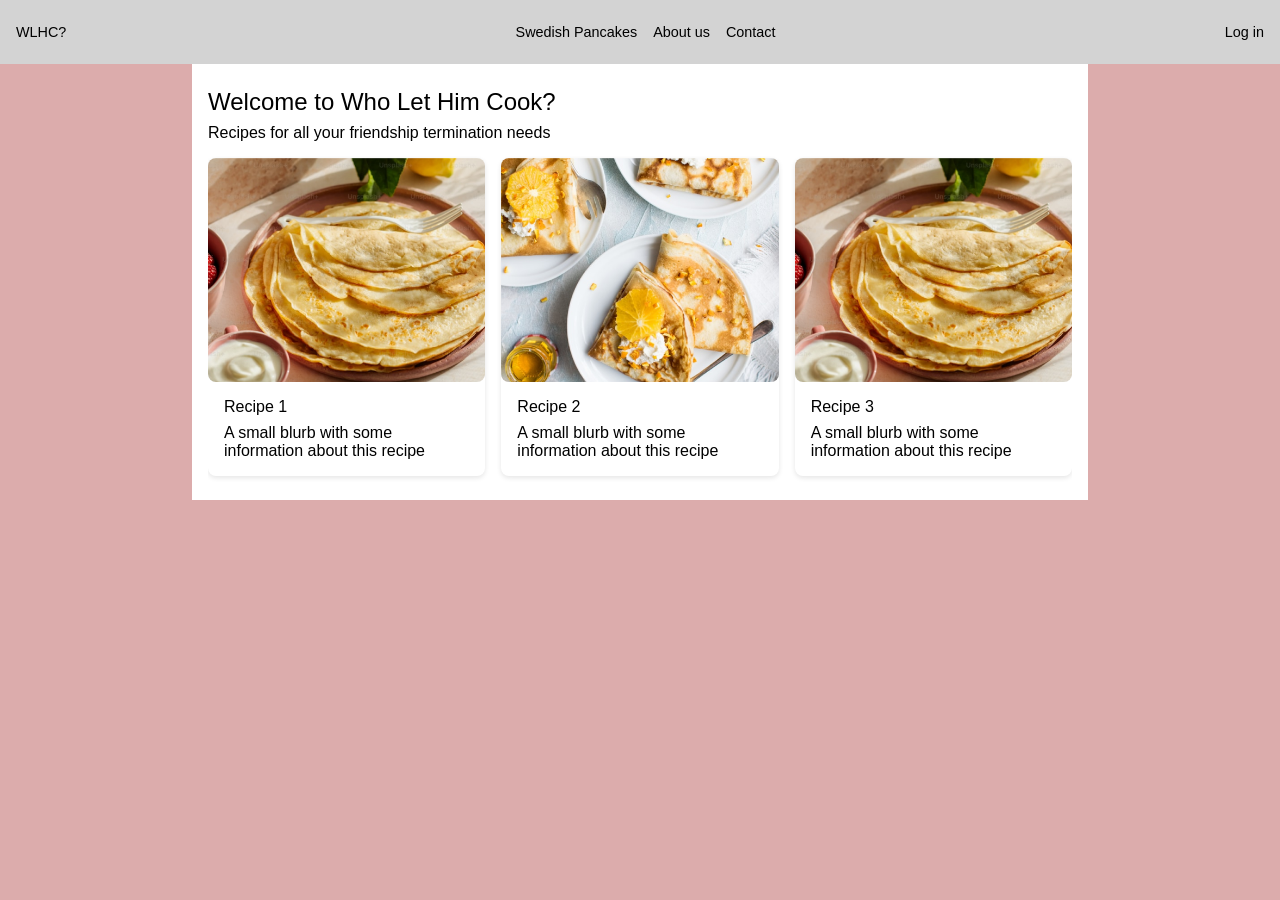
<file: index.html>
<!DOCTYPE html>
<html lang="en">
  <head>
    <meta charset="UTF-8">
    <meta name="viewport" content="width=device-width, initial-scale=1.0">
    <title>Who let him cook?</title>
    <link rel="stylesheet" href="style.css">
  </head>
  <body>
    <header>
      <nav>
        <a href="index.html" aria-label="Home page">WLHC?</a>
        <ul class="nav-links">
          <li><a href="pages/recipe.html" aria-label="Swedish Pancakes">Swedish Pancakes</a></li>
          <li><a href="pages/about.html" aria-label="About us">About us</a></li>
          <li><a href="pages/contact.html" aria-label="Contact us">Contact</a></li>
        </ul>
        <ul class="nav-account">
          <li><a href="login.html" aria-label="Log in/Sign up">Log in</a></li>
        </ul>
      </nav>
    </header>
    <main class="main-content container">
      <section class="hero content">
        <h1>Welcome to Who Let Him Cook?</h1>
        <p>Recipes for all your friendship termination needs</p>
        <ul class="recipe-grid">
          <li class="grid-item" aria-labelledby="r1">
            <a href="pages/recipe.html" >
              <img src="images/p1.png" alt="Pannkaka with cream and berries">
              <div class="text-container" id="r1">
                <h2>Recipe 1</h2>
                <p>A small blurb with some information about this recipe</p>
              </div>
            </a>
          </li>
          <li class="grid-item" aria-labelledby="r2">
            <a href="pages/recipe.html" >
              <img src="images/p2.png" alt="Pannkaka with orange, honey and powdered sugar">
              <div class="text-container" id="r2">
                <h2>Recipe 2</h2>
                <p>A small blurb with some information about this recipe</p>
              </div>
            </a>
          </li>
          <li class="grid-item" aria-labelledby="r3">
            <a href="pages/recipe.html" >
              <img src="images/p1.png" alt="Pannkaka with cream and berries">
              <div class="text-container" id="r3">
                <h2>Recipe 3</h2>
                <p>A small blurb with some information about this recipe</p>
              </div>
            </a>
          </li>
        </ul>
      </section>
    </main>
  </body>
</html>
</file>
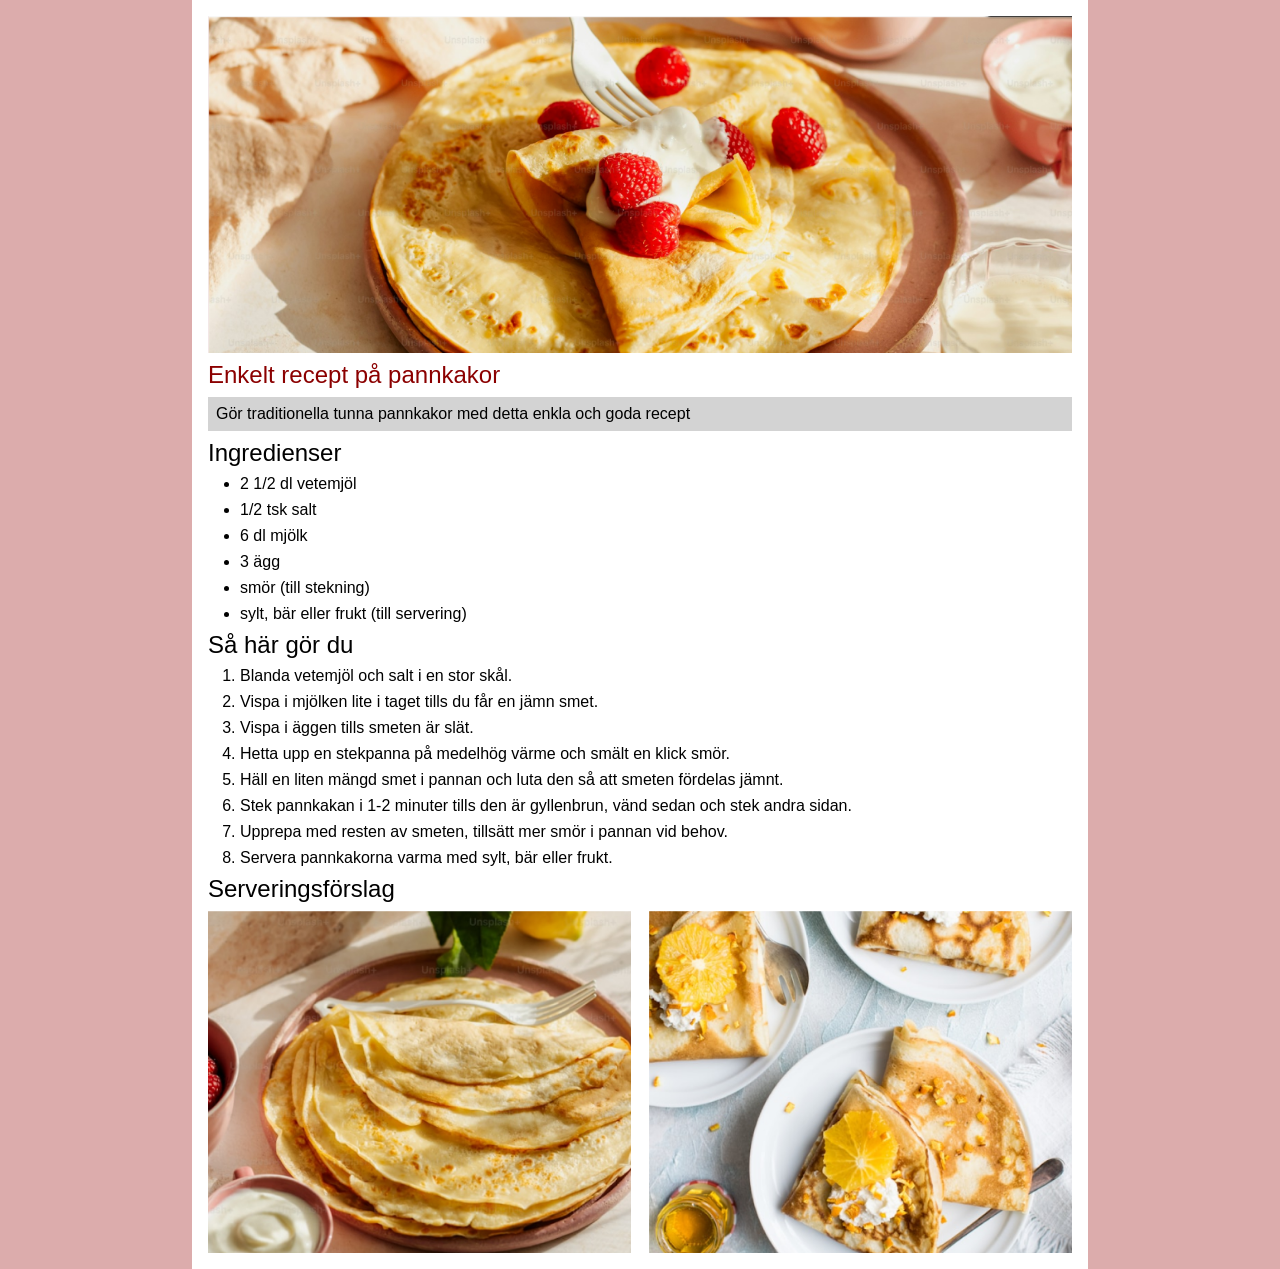
<file: recipe.html>
<!DOCTYPE html>
<html lang="en">
<head>
  <title>Pannkakor</title>
  <link rel="stylesheet" href="style.css">
</head>
<body>
 <main class="main-content container">
    <img src="images/banner.png" alt="Pannkakor-banner" class="banner-image">
    <article class="content" aria-labelledby="title" aria-describedby="description">
      <header>
        <h1 id="title" class="title">Enkelt recept på pannkakor</h1>
        <p id="description" class="description"> Gör traditionella tunna pannkakor med detta enkla och goda recept</p>
      </header>
      <section aria-describedby="ingredients">
        <h2 id="ingredients">Ingredienser</h2>
        <ul>
          <li>2 1/2 dl vetemjöl</li>
          <li>1/2 tsk salt</li>
          <li>6 dl mjölk</li>
          <li>3 ägg</li>
          <li>smör (till stekning)</li>
          <li>sylt, bär eller frukt (till servering)</li>
        </ul>
      </section>
      <section aria-describedby="instructions">
        <h2 id="instructions"> Så här gör du</h2>
        <ol>
          <li>Blanda vetemjöl och salt i en stor skål.</li>
          <li>Vispa i mjölken lite i taget tills du får en jämn smet.</li>
          <li>Vispa i äggen tills smeten är slät.</li>
          <li>Hetta upp en stekpanna på medelhög värme och smält en klick smör.</li>
          <li>Häll en liten mängd smet i pannan och luta den så att smeten fördelas jämnt.</li>
          <li>Stek pannkakan i 1-2 minuter tills den är gyllenbrun, vänd sedan och stek andra sidan.</li>
          <li>Upprepa med resten av smeten, tillsätt mer smör i pannan vid behov.</li>
          <li>Servera pannkakorna varma med sylt, bär eller frukt.</li>
        </ol>
      </section>
      <section aria-describedby="suggestions">
        <h2 id="suggestions">Serveringsförslag</h2>
        <div class="gallery">
          <img src="images/p1.png" class="pancake-image" alt="Pannkaka with cream and berries">
          <img src="images/p2.png" class="pancake-image" alt="Pannkaka with orange, honey and powdered sugar">
        </div>
      </section>
   </article>

 </main>
</body>
</html>
</file>
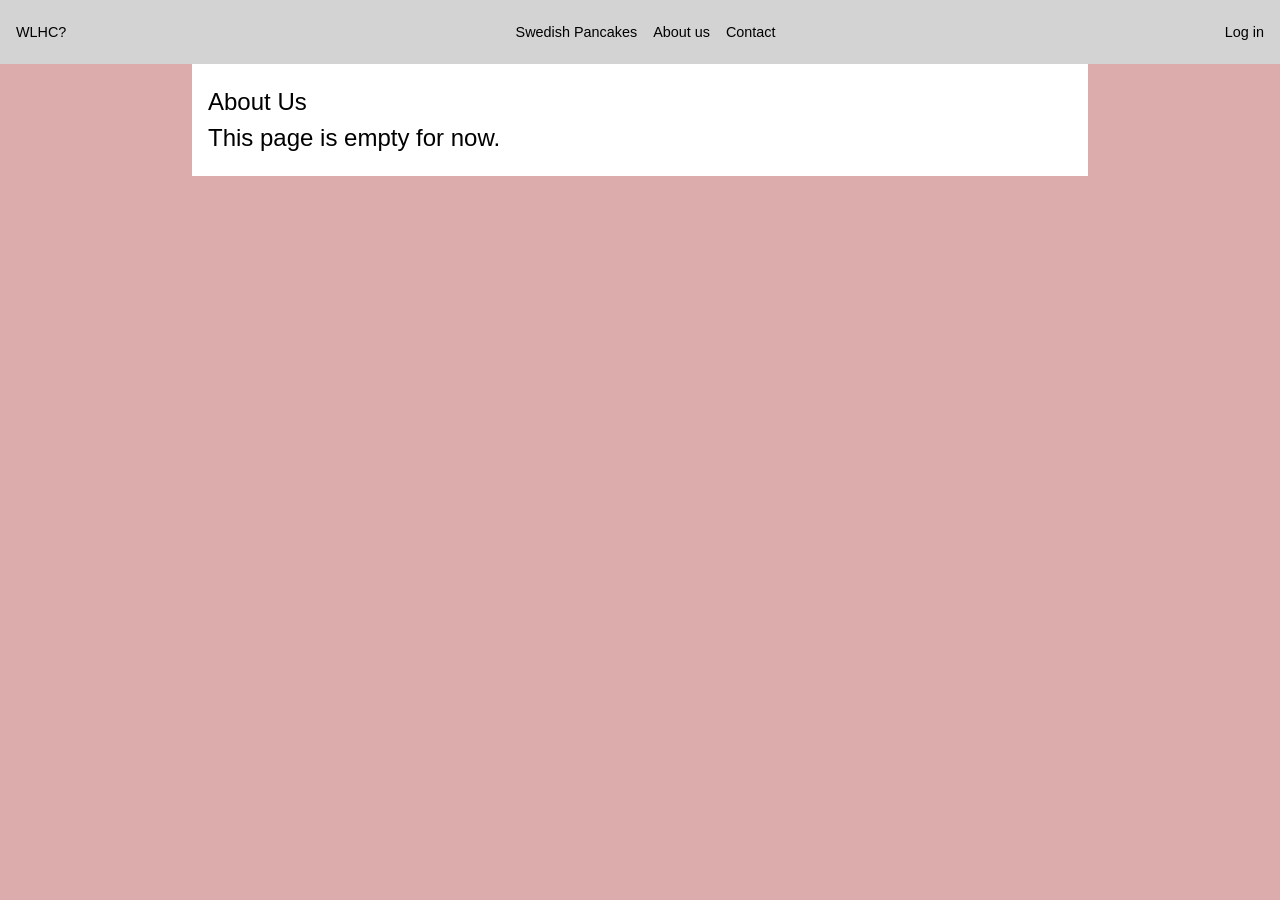
<file: pages/about.html>
<!DOCTYPE html>
<html lang="en">
  <head>
    <title>About us</title>
      <meta charset="UTF-8">
      <meta name="viewport" content="width=device-width, initial-scale=1.0">
    <link rel="stylesheet" href="../style.css">
  </head>
  <body>
    <header>
    <nav>
      <a href="../index.html" aria-label="Home page">WLHC?</a>
      <ul class="nav-links">
        <li><a href="recipe.html" aria-label="Swedish Pancakes">Swedish Pancakes</a></li>
        <li><a href="about.html" aria-label="About us">About us</a></li>
        <li><a href="contact.html" aria-label="Contact us">Contact</a></li>
      </ul>
      <ul class="nav-account">
        <li><a href="../login.html" aria-label="Log in/Sign up">Log in</a></li>
      </ul>
    </nav>
  </header>
    <main class="main-content container">
      <h1>About Us</h1>
      <h2>This page is empty for now.</h2>
    </main>
  </body>
</html>
</file>
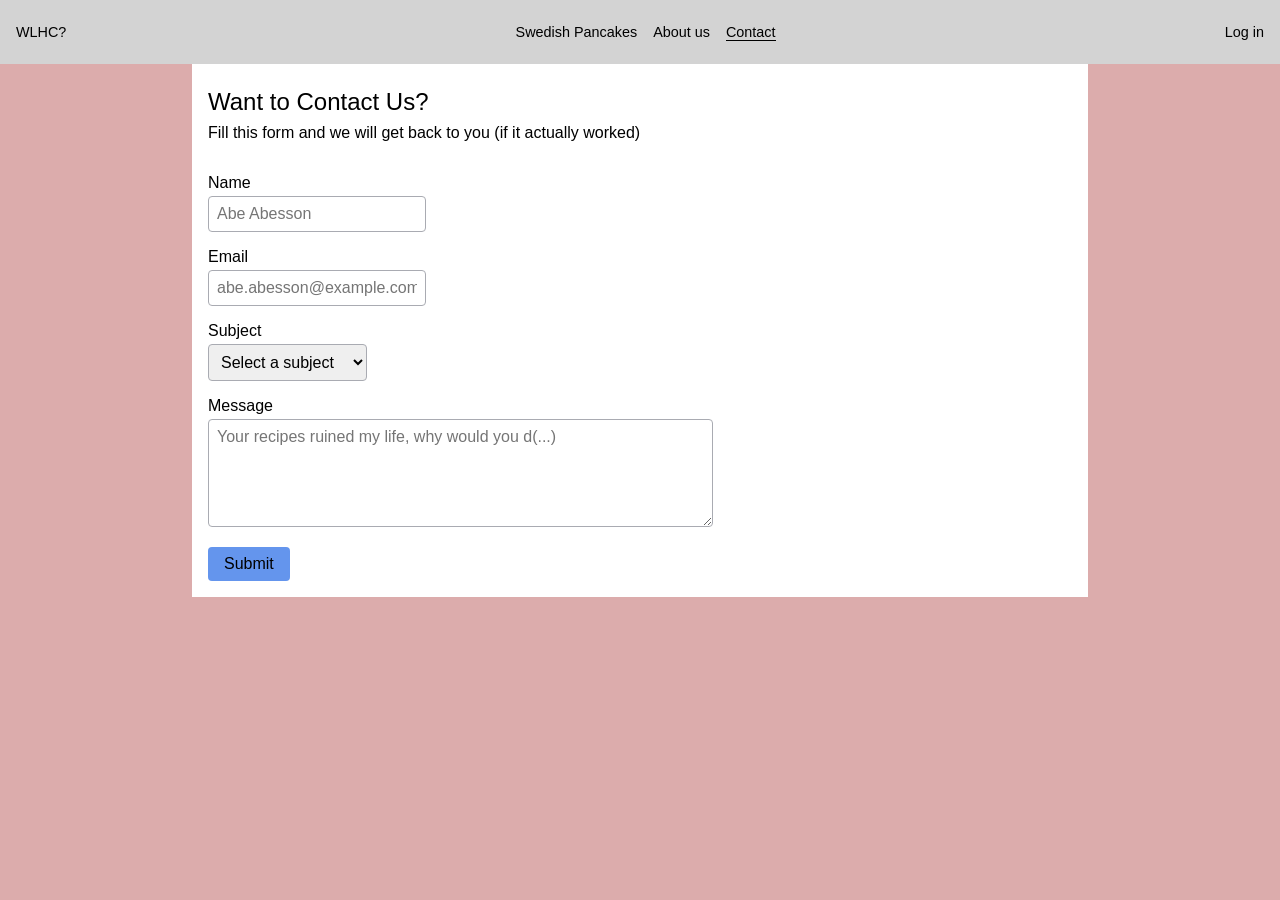
<file: pages/contact.html>
<!DOCTYPE html>
<html lang="en">
  <head>
    <title>Contact Us</title>
      <meta charset="UTF-8">
      <meta name="viewport" content="width=device-width, initial-scale=1.0">
    <link rel="stylesheet" href="../style.css">
    <link rel="stylesheet" href="../css/contact.css">
  </head>
  <body>
    <header>
      <nav>
        <a href="../index.html" aria-label="Home page">WLHC?</a>
        <ul class="nav-links">
          <li><a href="../pages/recipe.html" aria-label="Swedish Pancakes">Swedish Pancakes</a></li>
          <li><a href="../pages/about.html" aria-label="About us">About us</a></li>
          <li><p class="current-page">Contact</p></li>
        </ul>
        <ul class="nav-account">
          <li><a href="../login.html" aria-label="Log in/Sign up">Log in</a></li>
        </ul>
      </nav>
    </header>
    <main class="main-content container">
      <h1>Want to Contact Us?</h1>
      <p>Fill this form and we will get back to you (if it actually worked)</p>
      <form action="#" method="POST">
        <div class="form-group">
          <label for="name">Name</label>
          <input type="text" id="name" name="name" required autocomplete="name" placeholder="Abe Abesson" />
        </div>
        <div class="form-group">
          <label for="email">Email</label>
          <input type="email" id="email" name="email" required autocomplete="email" placeholder="abe.abesson@example.com" />
        </div>
        <div class="form-group">
          <label for="subject">Subject</label>
          <select id="subject" name="subject" required>
            <option value="" disabled selected>Select a subject</option>
            <option value="general">General Inquiry</option>
            <option value="feedback">Hate mail</option>
            <option value="report">Phishing Attempt</option>
          </select>
        </div>
        <div class="form-group">
          <label for="message">Message</label>
          <textarea id="message" name="message" rows="5" cols="50" required placeholder="Your recipes ruined my life, why would you d(...)"></textarea>
        </div>
        <button type="submit">Submit</button>
      </form>
    </main>
  </body>
</html>
</file>
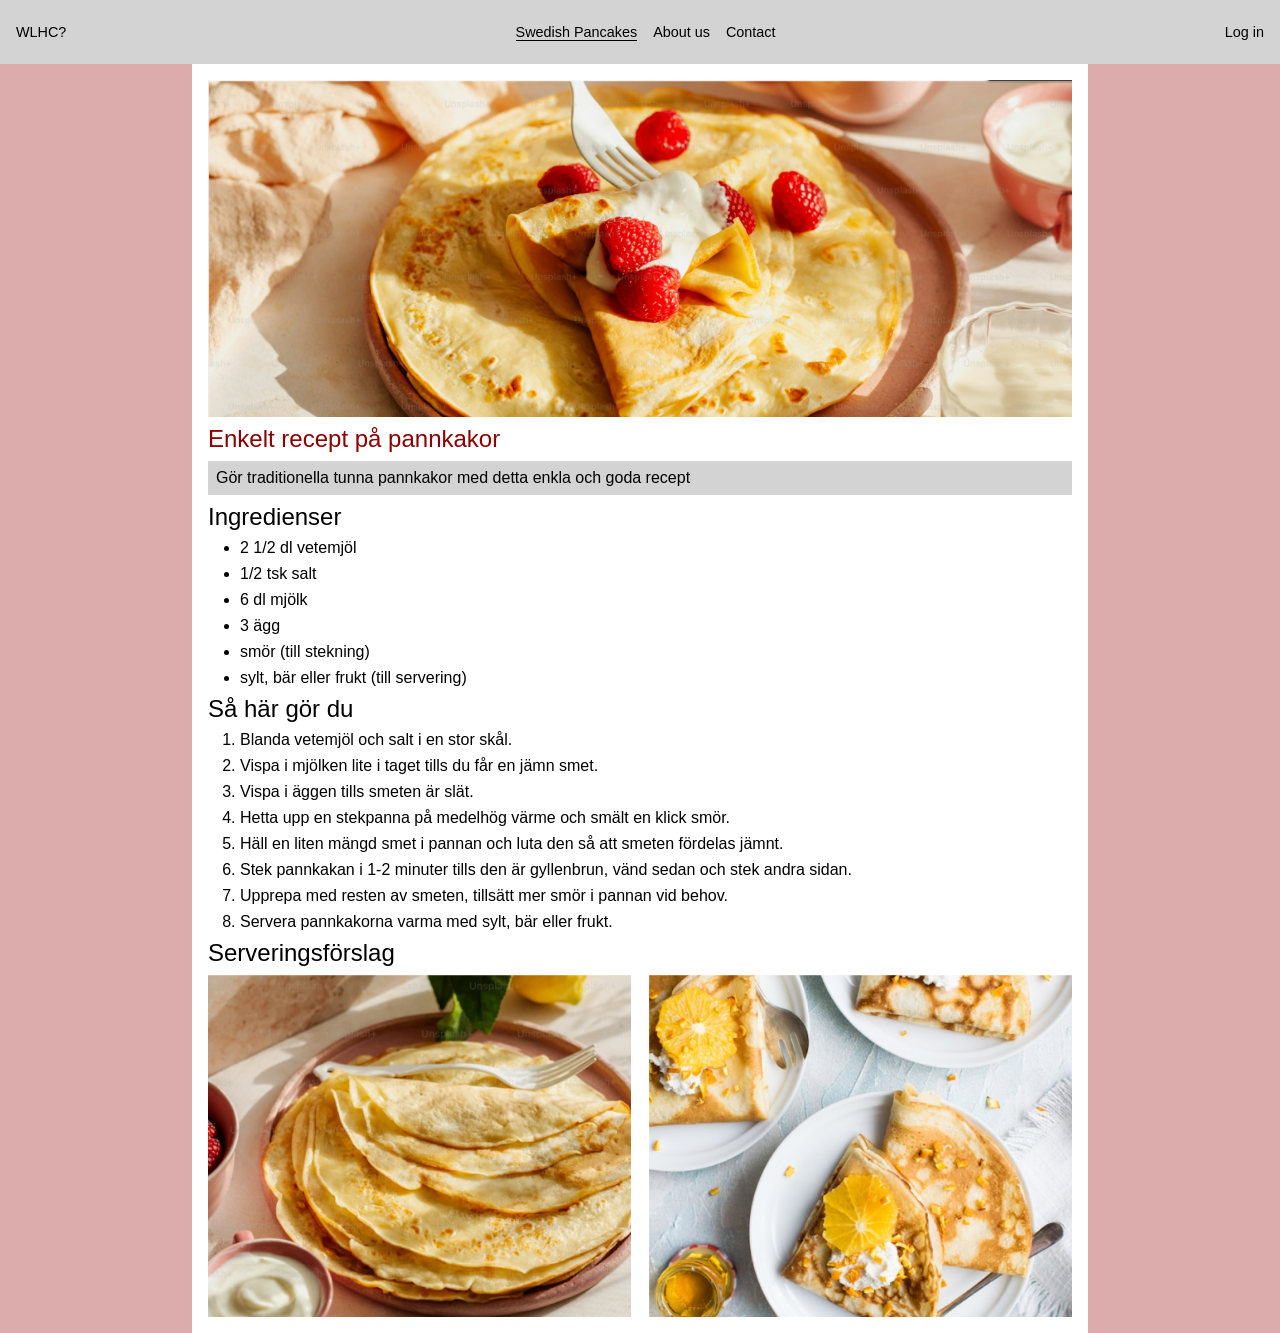
<file: pages/recipe.html>
<!DOCTYPE html>
<html lang="en">
<head>
  <title>Pannkakor</title>
    <meta charset="UTF-8">
    <meta name="viewport" content="width=device-width, initial-scale=1.0">
  <link rel="stylesheet" href="../style.css">
</head>
<body>
  <header>
    <nav>
      <a href="../index.html" aria-label="Home page">WLHC?</a>
      <ul class="nav-links">
        <li><p class="current-page">Swedish Pancakes</p></li>
        <li><a href="about.html" aria-label="About us">About us</a></li>
        <li><a href="contact.html" aria-label="Contact us">Contact</a></li>
      </ul>
      <ul class="nav-account">
        <li><a href="../login.html" aria-label="Log in/Sign up">Log in</a></li>
      </ul>
    </nav>
  </header>
 <main class="main-content container">
    <img src="../images/banner.png" alt="Pannkakor-banner" class="banner-image">
    <article class="content" aria-labelledby="title" aria-describedby="description">
      <header>
        <h1 id="title" class="title">Enkelt recept på pannkakor</h1>
        <p id="description" class="description"> Gör traditionella tunna pannkakor med detta enkla och goda recept</p>
      </header>
      <section aria-describedby="ingredients">
        <h2 id="ingredients">Ingredienser</h2>
        <ul>
          <li>2 1/2 dl vetemjöl</li>
          <li>1/2 tsk salt</li>
          <li>6 dl mjölk</li>
          <li>3 ägg</li>
          <li>smör (till stekning)</li>
          <li>sylt, bär eller frukt (till servering)</li>
        </ul>
      </section>
      <section aria-describedby="instructions">
        <h2 id="instructions"> Så här gör du</h2>
        <ol>
          <li>Blanda vetemjöl och salt i en stor skål.</li>
          <li>Vispa i mjölken lite i taget tills du får en jämn smet.</li>
          <li>Vispa i äggen tills smeten är slät.</li>
          <li>Hetta upp en stekpanna på medelhög värme och smält en klick smör.</li>
          <li>Häll en liten mängd smet i pannan och luta den så att smeten fördelas jämnt.</li>
          <li>Stek pannkakan i 1-2 minuter tills den är gyllenbrun, vänd sedan och stek andra sidan.</li>
          <li>Upprepa med resten av smeten, tillsätt mer smör i pannan vid behov.</li>
          <li>Servera pannkakorna varma med sylt, bär eller frukt.</li>
        </ol>
      </section>
      <section aria-describedby="suggestions">
        <h2 id="suggestions">Serveringsförslag</h2>
        <div class="gallery">
          <img src="../images/p1.png" class="pancake-image" alt="Pannkaka with cream and berries">
          <img src="../images/p2.png" class="pancake-image" alt="Pannkaka with orange, honey and powdered sugar">
        </div>
      </section>
   </article>

 </main>
</body>
</html>
</file>
<file: style.css>
/* CSS RESET -> makes sizing simpler */

*,
*::before,
*::after {
  box-sizing: border-box;
}

/* remove default spacing */
/* force styling of type through styling, rather than elements */

* {
  margin: 0;
  padding: 0;
  font: inherit;
}

/* dark mode user-agent-styles */

html {
  color-scheme: dark light;
}

/* min body height */

body {
  min-height: 100vh;
}

/* responsive images/videos */
img,
picture,
svg,
video {
  display: block;
  max-width: 100%;
}

/* Variables */
:root {
  --bg-peach: #dcacac;
  --bg-white: #fff;
  --bg-dark: #2c2d47;
  --soft-gray: oklch(74.123% 0.01 271.152);
  --br-soft: 4px;
  --light-text: #000;
  --dark-text: #fff;
  --h1-lightmode: darkred;
  --h1-darkmode: lightcoral;
  --description-lightmode: lightgray;
  --description-darkmode: #3c3d57;
  --default-gap: 1rem;
  color-scheme: dark light;
}

/* Base typography */
body {
  background-color: var(--bg-peach);
  font-family: Arial, sans-serif;
  margin-top: 0;
  min-width: 300px;
}

h1, h2 {
  font-size: clamp(1.5rem, 1vw, 2.5rem);
  margin: 0.5rem 0;
}

ul, ol {
  padding-left: 2rem;
}

li {
  margin-bottom: 0.5rem;
}

p {
  color: light-dark(var(--light-text), var(--dark-text));
}
a {
  text-decoration: none;
  color: light-dark(var(--light-text), var(--dark-text));
  &:visited {
    color: light-dark(var(--light-text), var(--dark-text));
  }
}

nav {
  display: flex;
  gap: 1rem;
  padding: 1rem;
  background-color: light-dark(var(--description-lightmode), var(--description-darkmode));
  justify-content: space-between;
  align-items: center;
  font-size: clamp(0.9rem, 1vw, 1.2rem);
  a {
    padding: 0.5rem 0;
  }
  ul {
    display: flex;
    align-items: center;
    padding-left: 0;
    gap: var(--default-gap);
    list-style: none;
    li {
      margin: 0;

      .current-page {
        pointer-events: none;
        border-bottom: 1px solid;
      }

      &:hover { 
        a {
          text-decoration: underline;
        }
      }
    }
  }
}

/* Component styles */
.container {
  max-width: clamp(300px, 70vw, 1200px);
  overflow:auto;
  margin: 0 auto; 
}

.title {
  color: light-dark(var(--h1-lightmode), var(--h1-darkmode));
}

.main-content {
  background-color: light-dark(var(--bg-white), var(--bg-dark));
  padding: 1rem;
}

.banner-image {
  width: 100%;
  height: auto;
}

.description {
  padding: 0.5rem;
  background-color: light-dark(var(--description-lightmode), var(--description-darkmode));
}

.gallery {
  display: flex;
  justify-content: space-between;
  
  img {
    width: 49%;
    height: auto;
  }

  @media (max-width: 768px) {
    flex-direction: column;
    img {
      width: 100%;
      margin-bottom: 1rem;
      &:last-child {
        margin-bottom: 0;
      }
      /* Setting gap:1rem on .gallery would be more efficient and not need these fixes 
        or width adjustments but for the selectors exercise i'm using this */
    }
  }
}

.hero {
  overflow: auto;
}

.recipe-grid {
  display: grid;
  grid-template-columns: repeat(auto-fit, minmax(200px, 1fr));
  gap: var(--default-gap);
  list-style: none;
  padding-left: 0;
  margin-top: 1rem;



  img {
    border-radius: 0.5rem;
  }


  .grid-item {
    box-shadow: 0 2px 5px rgba(0, 0, 0, 0.1);
    border-radius: 0.5rem;

    
    a {
      display: block;
      padding-bottom: 1rem;
    }
    .text-container {
      margin: 1rem 1rem 0 1rem;
      h2 {
        font-size: 1rem;
      }
    }

  }

}
</file>
<file: css/contact.css>
form {
  display: flex;
  flex-direction: column;
  align-items: flex-start;
  padding-top: 2rem;
  gap: var(--default-gap);
  margin: 0 auto;

  input, textarea, select {
    width: fit-content;
    padding: 0.5rem;
    border-radius: var(--br-soft);
    border: 1px solid;
    border-color: light-dark(var(--soft-gray), var(--dark-text));
    max-width: 100%;
  }

  label {
    display: block;
    margin-bottom: 0.25rem;
    font-size: 1rem;
  }

  button {
    padding: 0.5rem 1rem;
    border-radius: var(--br-soft);
    border: none;
    background-color: cornflowerblue;
    cursor: pointer;
  }

  .form-group {
    max-width: 100%;
  }
}
</file>
